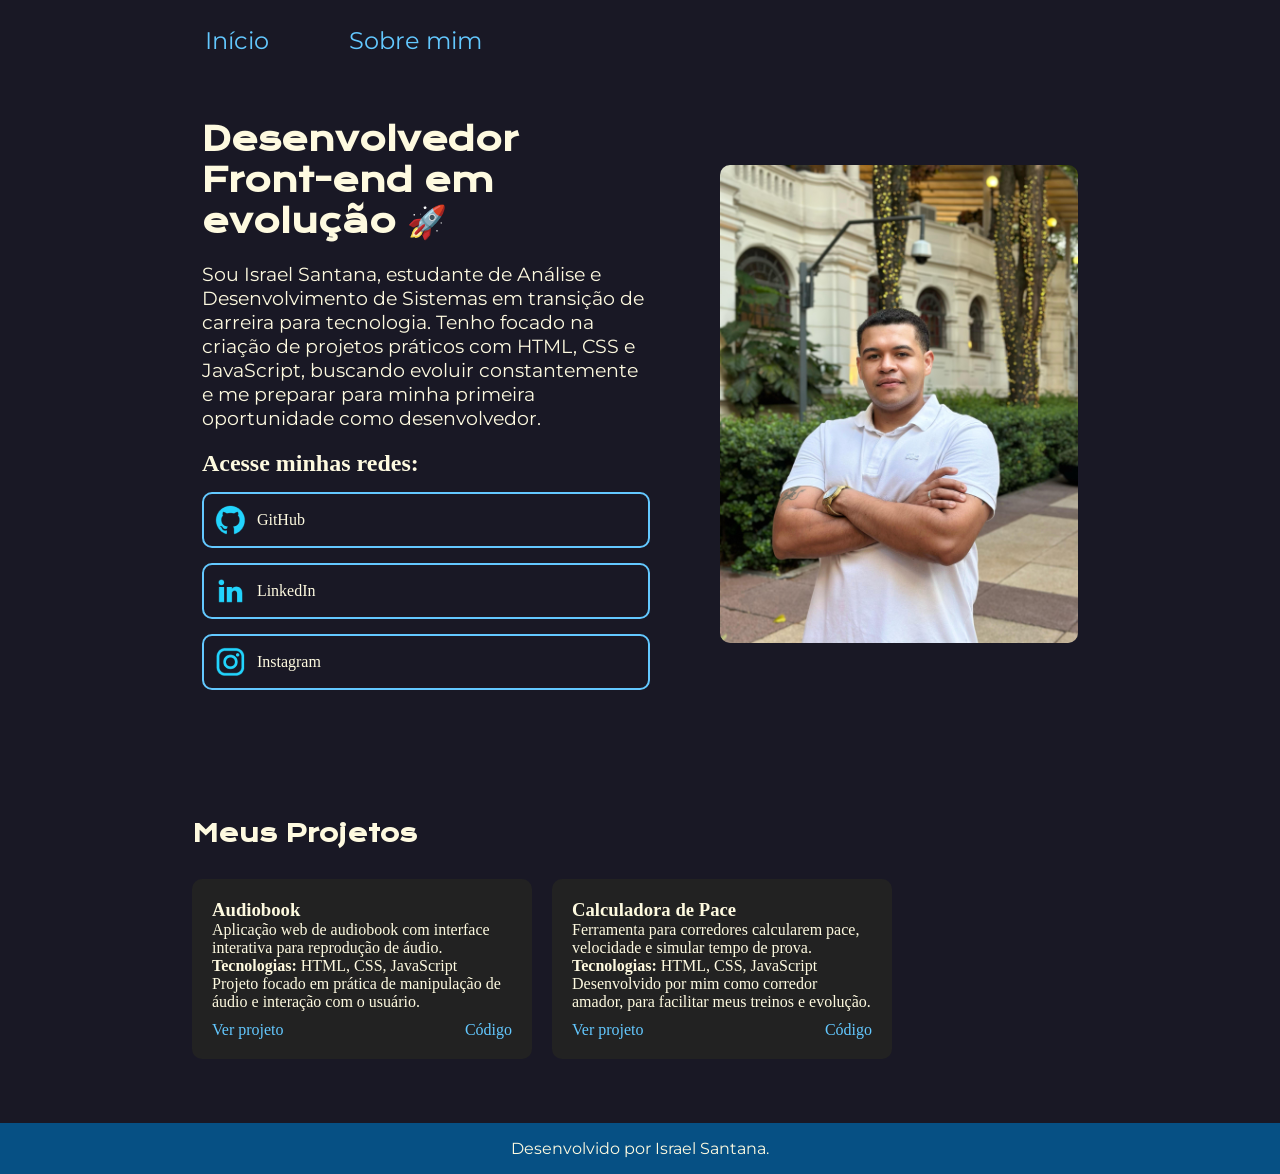
<file: index.html>
<!DOCTYPE html>
<html lang="pt-BR">
<head>
    <meta charset="UTF-8">
    <meta name="viewport" content="width=device-width, initial-scale=1.0">
    <title>Portfólio | Israel Santana</title>
    <link rel="stylesheet" href="./styles/style.css">
</head>
<body>

    <header class="cabecalho">
        <nav class="cabecalho__menu">
            <a class="cabecalho__menu__link" href="index.html">Início</a>
            <a class="cabecalho__menu__link" href="about.html">Sobre mim</a>
        </nav>
    </header>

    <main>

        <!-- APRESENTAÇÃO -->
        <section class="apresentacao">
            <section class="apresentacao__conteudo">

                <h1 class="apresentacao__conteudo__titulo">
                    Desenvolvedor Front-end em evolução 🚀
                </h1>

                <p class="apresentacao__conteudo__texto">
                    Sou Israel Santana, estudante de Análise e Desenvolvimento de Sistemas em transição de carreira para tecnologia.
                    Tenho focado na criação de projetos práticos com HTML, CSS e JavaScript, buscando evoluir constantemente e me preparar
                    para minha primeira oportunidade como desenvolvedor.
                </p>

                <div class="apresentacao__links">
                    <h2 class="apresentacao__links__subtitulo">Acesse minhas redes:</h2>

                    <a class="apresentacao__links__navegacao" href="https://github.com/i-SaintDev" target="_blank">
                        <img src="./assets/github.png">
                        GitHub
                    </a>

                    <a class="apresentacao__links__navegacao" href="https://www.linkedin.com/in/israel-santana-santos-196500353/" target="_blank">
                        <img src="./assets/linkedin.png">
                        LinkedIn
                    </a>

                    <a class="apresentacao__links__navegacao" href="https://www.instagram.com/i_saint/" target="_blank">
                        <img src="./assets/instagram.png">
                        Instagram
                    </a>
                </div>

            </section>

            <img class="apresentacao__imagem" src="./assets/Israel-image.jpeg" alt="Foto de Israel Santana">
        </section>

        <!-- PROJETOS -->
        <section class="projetos">
            <h2>Meus Projetos</h2>

            <div class="projetos__container">

                <!-- AUDIOBOOK -->
                <div class="projeto">
                    <h3>Audiobook</h3>
                    <p>
                        Aplicação web de audiobook com interface interativa para reprodução de áudio.
                    </p>
                    <p><strong>Tecnologias:</strong> HTML, CSS, JavaScript</p>

                    <p>
                        Projeto focado em prática de manipulação de áudio e interação com o usuário.
                    </p>

                    <div class="projeto__links">
                        <a href="https://audiobook-vert-seven.vercel.app/" target="_blank"> Ver projeto</a>
                        <a href="https://github.com/i-SaintDev/Audiobook" target="_blank"> Código</a>
                    </div>
                </div>

                <!-- CALCULADORA DE PACE -->
                <div class="projeto">
                    <h3>Calculadora de Pace</h3>
                    <p>
                        Ferramenta para corredores calcularem pace, velocidade e simular tempo de prova.
                    </p>
                    <p><strong>Tecnologias:</strong> HTML, CSS, JavaScript</p>

                    <p>
                        Desenvolvido por mim como corredor amador, para facilitar meus treinos e evolução.
                    </p>

                    <div class="projeto__links">
                        <a href="https://calculadora-pace-corrida.vercel.app/" target="_blank"> Ver projeto</a>
                        <a href="https://github.com/i-SaintDev/calculadora-pace-corrida" target="_blank"> Código</a>
                    </div>
                </div>

            </div>
        </section>

    </main>

    <footer class="rodape">
        <p>Desenvolvido por Israel Santana.</p>
    </footer>

</body>
</html>
</file>
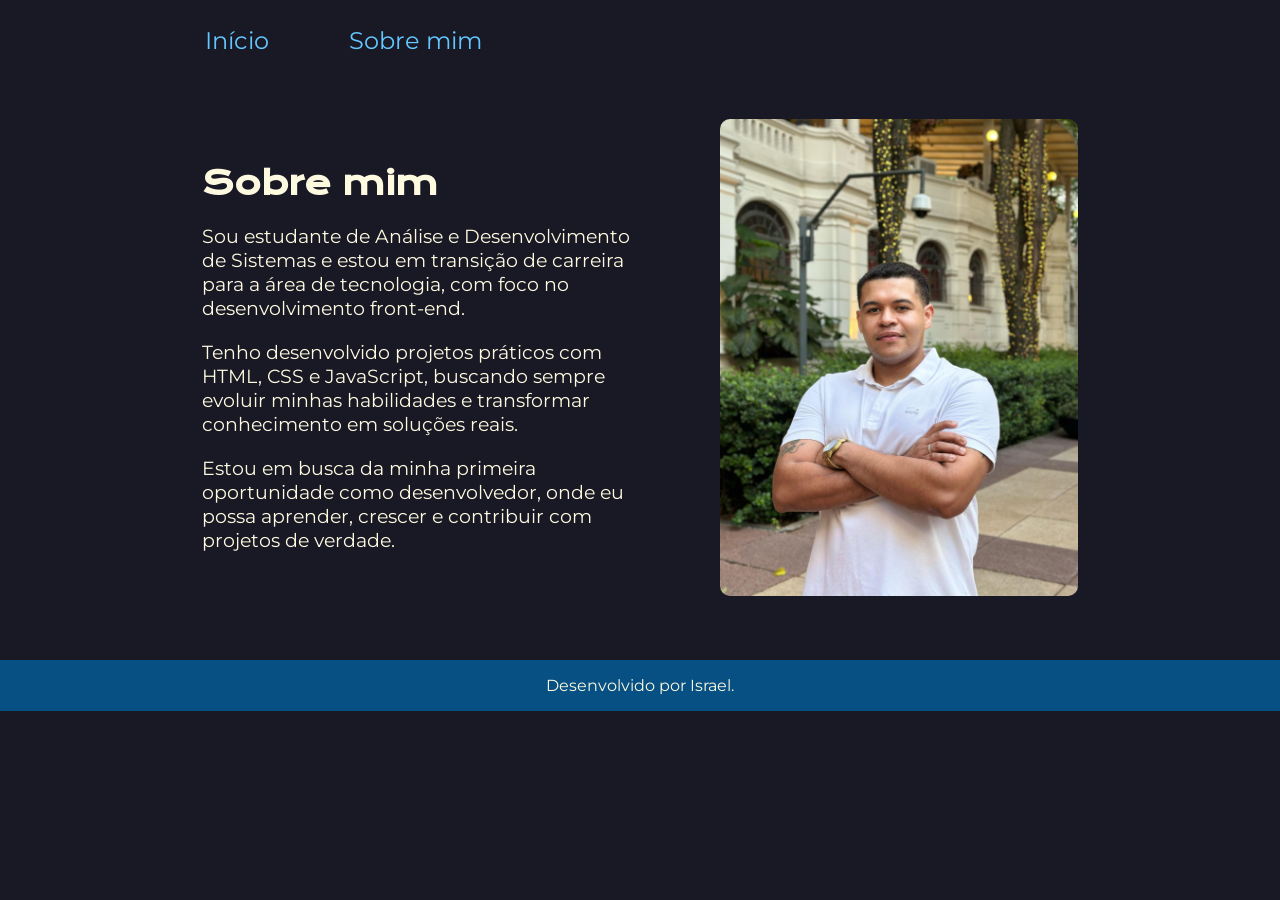
<file: about.html>
<!DOCTYPE html>
<html lang="pt-BR">
<head>
    <meta charset="UTF-8">
    <meta name="viewport" content="width=device-width, initial-scale=1.0">
    <title>Sobre mim</title>
    <link rel="stylesheet" href="./styles/style.css">
</head>
<body>
    <header class="cabecalho">
        <nav class="cabecalho__menu">
            <a class="cabecalho__menu__link" href="index.html">Início</a>
            <a class="cabecalho__menu__link" href="about.html">Sobre mim</a>
        </nav>
    </header>

    <main class="apresentacao">
        <section class="apresentacao__conteudo">
            <h1 class="apresentacao__conteudo__titulo">Sobre mim</h1>

            <p class="apresentacao__conteudo__texto">
                Sou estudante de Análise e Desenvolvimento de Sistemas e estou em transição de carreira para a área de tecnologia,
                com foco no desenvolvimento front-end.
            </p>

            <p class="apresentacao__conteudo__texto">
                Tenho desenvolvido projetos práticos com HTML, CSS e JavaScript, buscando sempre evoluir minhas habilidades e
                transformar conhecimento em soluções reais.
            </p>

            <p class="apresentacao__conteudo__texto">
                Estou em busca da minha primeira oportunidade como desenvolvedor, onde eu possa aprender, crescer e contribuir com projetos de verdade.
            </p>
        </section>

        <img class="apresentacao__imagem" src="./assets/Israel-image.jpeg" alt="Foto de Israel Santana">
    </main>

    <footer class="rodape">
        <p>Desenvolvido por Israel.</p>
    </footer>
</body>
</html>
</file>
<file: styles/style.css>
@import url('https://fonts.googleapis.com/css2?family=Krona+One&display=swap');
@import url('https://fonts.googleapis.com/css2?family=Montserrat:wght@100..900&display=swap');

:root {
    --cor-primaria: #191825;
    --cor-secundaria: #FEFAE0;
    --cor-terciaria: #63C8FF;
    --cor-quaternaria: #065084;

    --fonte-primaria: "Krona One", sans-serif;
    --fonte-secundaria: "Montserrat", sans-serif;
}

* {
    margin: 0;
    padding: 0;
}

body {
    box-sizing: border-box;
    background-color: var(--cor-primaria);
    color: var(--cor-secundaria);
}

/* HEADER */
.cabecalho {
    padding: 2% 0 0 16%;
}

.cabecalho__menu {
    display: flex;
    gap: 80px;
}

.cabecalho__menu__link {
    font-family: var(--fonte-secundaria);
    font-size: 1.5rem;
    color: var(--cor-terciaria);
    text-decoration: none;
}

/* APRESENTAÇÃO */
.apresentacao {
    padding: 5% 15%;
    display: flex;
    align-items: center;
    justify-content: space-around;
    gap: 50px;
}

.apresentacao__conteudo {
    width: 50%;
    display: flex;
    flex-direction: column;
    gap: 20px;
}

.apresentacao__conteudo__titulo {
    font-size: 2rem;
    font-family: var(--fonte-primaria);
}

.apresentacao__conteudo__texto {
    font-size: 1.2rem;
    font-family: var(--fonte-secundaria);
}

.apresentacao__imagem {
    width: 40%;
    border-radius: 10px;
}

/* LINKS */
.apresentacao__links {
    display: flex;
    flex-direction: column;
    gap: 15px;
}

.apresentacao__links__navegacao {
    display: flex;
    align-items: center;
    gap: 10px;
    border: 2px solid var(--cor-terciaria);
    padding: 10px;
    border-radius: 10px;
    text-decoration: none;
    color: var(--cor-secundaria);
    transition: 0.2s;
}

.apresentacao__links__navegacao:hover {
    background-color: var(--cor-quaternaria);
    transform: scale(1.05);
}

/* PROJETOS */
.projetos {
    padding: 5% 15%;
}

.projetos h2 {
    font-family: var(--fonte-primaria);
    margin-bottom: 30px;
}

.projetos__container {
    display: flex;
    gap: 20px;
    flex-wrap: wrap;
}

.projeto {
    background-color: #222;
    padding: 20px;
    border-radius: 10px;
    width: 300px;
}

.projeto__links {
    margin-top: 10px;
    display: flex;
    justify-content: space-between;
}

.projeto__links a {
    color: var(--cor-terciaria);
    text-decoration: none;
}

/* FOOTER */
.rodape {
    padding: 16px;
    background-color: var(--cor-quaternaria);
    text-align: center;
    font-family: var(--fonte-secundaria);
}

/* RESPONSIVIDADE */
@media (max-width: 768px) {
    .apresentacao {
        flex-direction: column-reverse;
        text-align: center;
    }

    .apresentacao__conteudo {
        width: 100%;
    }

    .apresentacao__imagem {
        width: 70%;
    }
}
</file>
